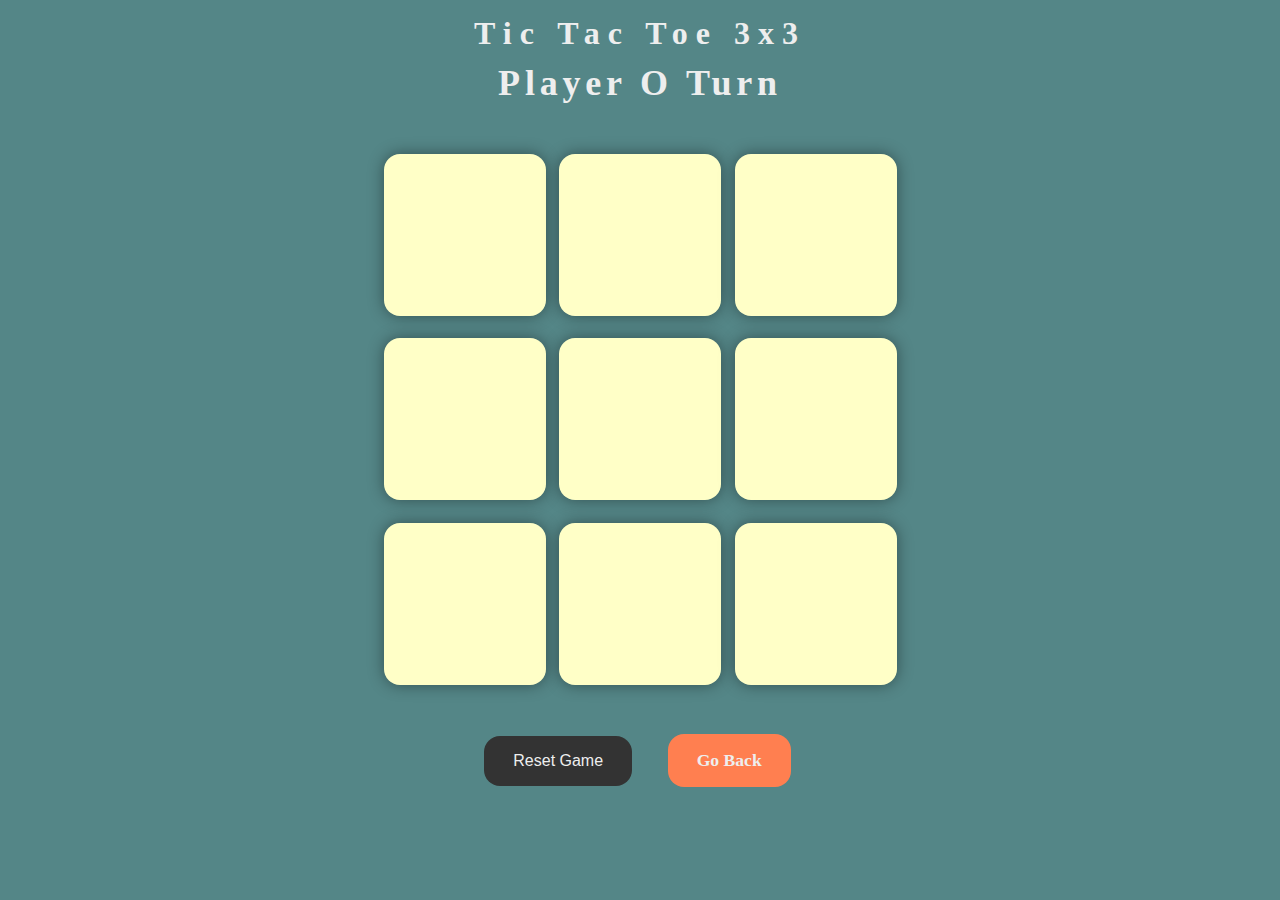
<file: Tic Tac Toe/index.html>
<!DOCTYPE html>
<html lang="en">
  <head>
    <meta charset="UTF-8" />
    <meta http-equiv="X-UA-Compatible" content="IE=edge" />
    <meta name="viewport" content="width=device-width, initial-scale=1.0" />
    <link rel="stylesheet" href="style.css" />
    <title>Tic Tac Toe 3x3</title>
  </head>
  <body>
    <main>
      <div class="msg-container hide">
        <p id="msg"></p>
        <p id="count-container"></p>
        <button id="newGame">New Game</button>
      </div>
      <h1 class="gameHeading">Tic Tac Toe 3x3</h1>
      <p class="p">Player O Turn</p>
      <div class="container">
        <div class="game">
          <button class="box"></button>
          <button class="box"></button>
          <button class="box"></button>
          <button class="box"></button>
          <button class="box"></button>
          <button class="box"></button>
          <button class="box"></button>
          <button class="box"></button>
          <button class="box"></button>
        </div>
      </div>
      <div class="flex">
        <button id="reset-btn">Reset Game</button>
        <a id="go-back" href="../TicTacToe Welcome/index.html">Go Back</a>
      </div>
    </main>
    <script src="script.js"></script>
  </body>
</html>
</file>
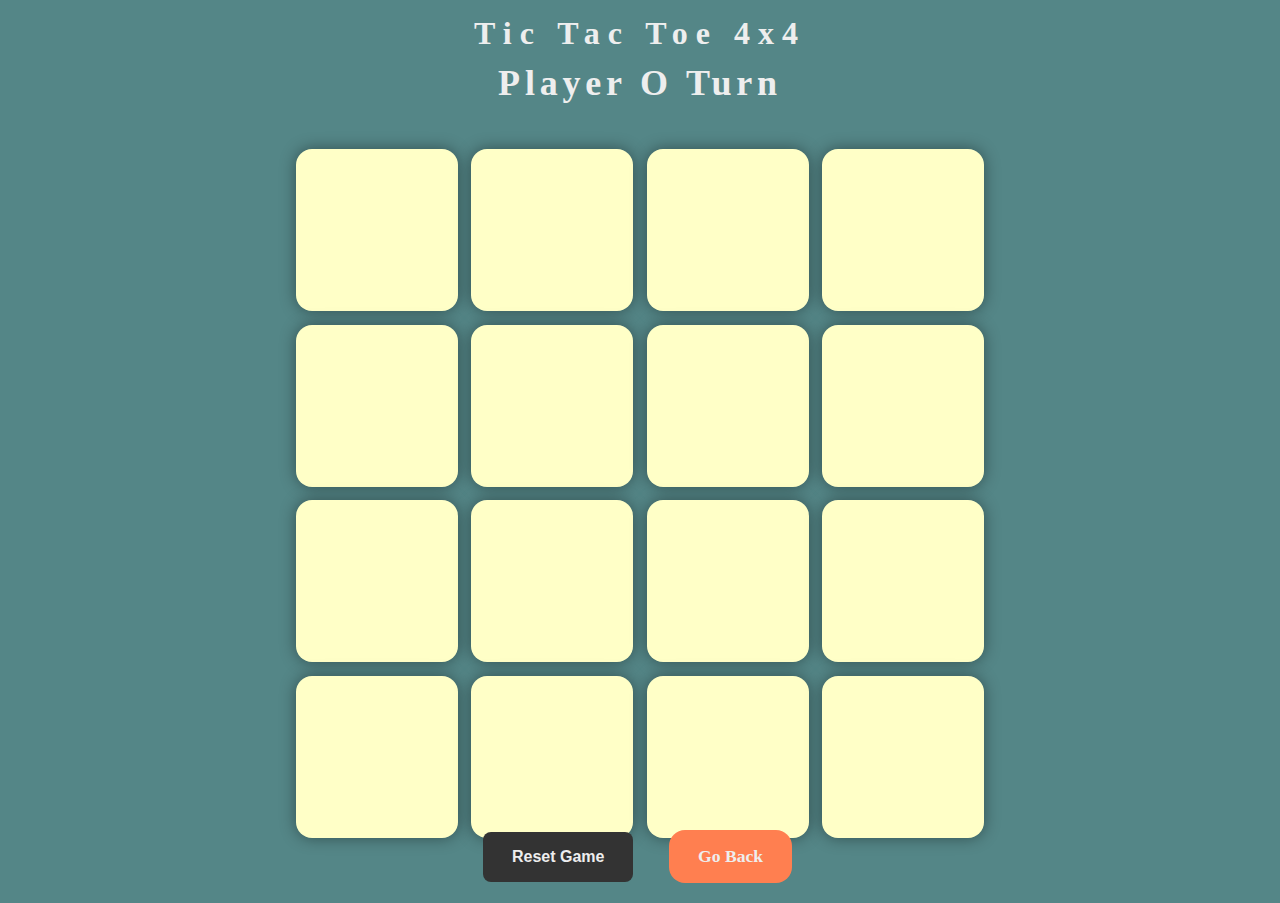
<file: TicTacToe 4x4/index.html>
<!DOCTYPE html>
<html lang="en">
  <head>
    <meta charset="UTF-8" />
    <meta http-equiv="X-UA-Compatible" content="IE=edge" />
    <meta name="viewport" content="width=device-width, initial-scale=1.0" />
    <link rel="stylesheet" href="style.css" />
    <title>Tic Tac Toe 4x4</title>
  </head>
  <body>
    <main>
      <div class="msg-container hide">
        <p id="msg"></p>
        <p id="count-container"></p>
        <button id="newGame">New Game</button>
      </div>
      <h1 class="gameHeading">Tic Tac Toe 4x4</h1>
      <p class="p">Player O Turn</p>
      <div class="container">
        <div class="game">
          <button class="box"></button>
          <button class="box"></button>
          <button class="box"></button>
          <button class="box"></button>
          <button class="box"></button>
          <button class="box"></button>
          <button class="box"></button>
          <button class="box"></button>
          <button class="box"></button>
          <button class="box"></button>
          <button class="box"></button>
          <button class="box"></button>
          <button class="box"></button>
          <button class="box"></button>
          <button class="box"></button>
          <button class="box"></button>
        </div>
      </div>
      <div class="flex">
        <button id="reset-btn">Reset Game</button>
        <a id="go-back" href="../TicTacToe Welcome/index.html">Go Back</a>
      </div>
    </main>
    <script src="script.js"></script>
  </body>
</html>
</file>
<file: Tic Tac Toe/style.css>
* {
    margin: 0;
    padding: 0;
}

body {
    background-color: #548687;
    text-align: center;
}

.container {
    height: 70vh;
    display: flex;
    align-items: center;
    justify-content: center;
}

.game {
    height: 60vmin;
    width: 60vmin;
    display: flex;
    flex-wrap: wrap;
    align-items: center;
    justify-content: center;
    gap: 1.5vmin;
}

.gameHeading {
    margin-top: 15px;
    letter-spacing: 0.5rem;
    color: #eee;
}

.box {
    height: 18vmin;
    width: 18vmin;
    border-radius: 1rem;
    border: none;
    box-shadow: 0 0 1rem rgba(0, 0, 0, 0.4);
    font-size: 8vmin;
    color: #b0413e;
    background-color: #ffffc7;
}

#reset-btn {
    padding: 1rem 1.8rem;
    font-size: 1rem;
    border: none;
    background-color: #333;
    color: #eee;
    border-radius: 1rem;
    margin-bottom: 20px;
    cursor: pointer;
    transition: all 0.4s ease;
}

#newGame {
    padding: 1rem 1.8rem;
    font-size: 1rem;
    border: none;
    background-color: #444;
    color: #eee;
    border-radius: 1rem;
    margin-top: 20px;
    cursor: pointer;
    transition: all 0.4s ease;
}

/* #reset-btn:hover,
#newGame:hover {
    transform: scale(0.98);
} */

.msg-container {
    height: 100vmin;
    display: flex;
    flex-direction: column;
    align-items: center;
    justify-content: center;
}

#count-container {
    font-size: 5vmin;
    color: #eee;
    margin-top: 1vmin;
    letter-spacing: 0.1rem;
}

#msg {
    font-size: 5vmin;
    color: #fff;
    letter-spacing: 0.1rem;
}

.hide {
    display: none;
}

.p {
    font-size: 4vmin;
    color: #eee;
    font-weight: bold;
    margin-top: 10px;
    letter-spacing: 0.3rem;
}

.flex {
    display: flex;
    align-items: center;
    justify-content: center;
    gap: 4vmin;
}

#go-back {
    padding: 1rem 1.8rem;
    font-size: 1.1rem;
    font-weight: bold;
    text-decoration: none;
    border: none;
    background-color: coral;
    color: #eee;
    border-radius: 1rem;
    margin-bottom: 20px;
    cursor: pointer;
    transition: all 0.4s ease;
    margin-right: 5px;
}
</file>
<file: TicTacToe 4x4/style.css>
* {
    margin: 0;
    padding: 0;
}

body {
    background-color: #548687;
    text-align: center;
}

.container {
    height: 70vh;
    display: flex;
    align-items: center;
    justify-content: center;
}

.game {
    height: 60vmin;
    width: 80vmin;
    display: flex;
    flex-wrap: wrap;
    align-items: center;
    justify-content: center;
    gap: 1.5vmin;
}

.gameHeading {
    margin-top: 15px;
    letter-spacing: 0.5rem;
    color: #eee;
}

.box {
    height: 18vmin;
    width: 18vmin;
    border-radius: 1rem;
    border: none;
    box-shadow: 0 0 1rem rgba(0, 0, 0, 0.4);
    font-size: 8vmin;
    color: #b0413e;
    background-color: #ffffc7;
}

#reset-btn {
    padding: 1rem 1.8rem;
    font-size: 1rem;
    font-weight: bold;
    border: none;
    background-color: #333;
    color: #eee;
    border-radius: 0.5rem;
    margin-bottom: 20px;
    cursor: pointer;
    transition: all 0.4s ease;
}

#newGame {
    padding: 1rem 1.8rem;
    font-weight: bold;
    font-size: 1rem;
    border: none;
    background-color: #444;
    color: #eee;
    border-radius: 0.5rem;
    margin-top: 20px;
    cursor: pointer;
    transition: all 0.4s ease;
}

/* #reset-btn:hover,
#newGame:hover {
    transform: scale(0.98);
} */

.msg-container {
    height: 100vmin;
    display: flex;
    flex-direction: column;
    align-items: center;
    justify-content: center;
}

#count-container {
    font-size: 5vmin;
    color: #eee;
    margin-top: 1vmin;
    letter-spacing: 0.1rem;
}

#msg {
    font-size: 5vmin;
    color: #fff;
    letter-spacing: 0.1rem;
}

.hide {
    display: none;
}

.p {
    font-size: 4vmin;
    color: #eee;
    font-weight: bold;
    margin-top: 10px;
    letter-spacing: 0.3rem;
}

.flex {
    display: flex;
    align-items: center;
    justify-content: center;
    gap: 4vmin;
    margin-top: 6rem;
}

#go-back {
    padding: 1rem 1.8rem;
    font-size: 1.1rem;
    font-weight: bold;
    text-decoration: none;
    border: none;
    background-color: coral;
    color: #eee;
    border-radius: 1rem;
    margin-bottom: 20px;
    cursor: pointer;
    transition: all 0.4s ease;
    margin-right: 5px;
}
</file>
